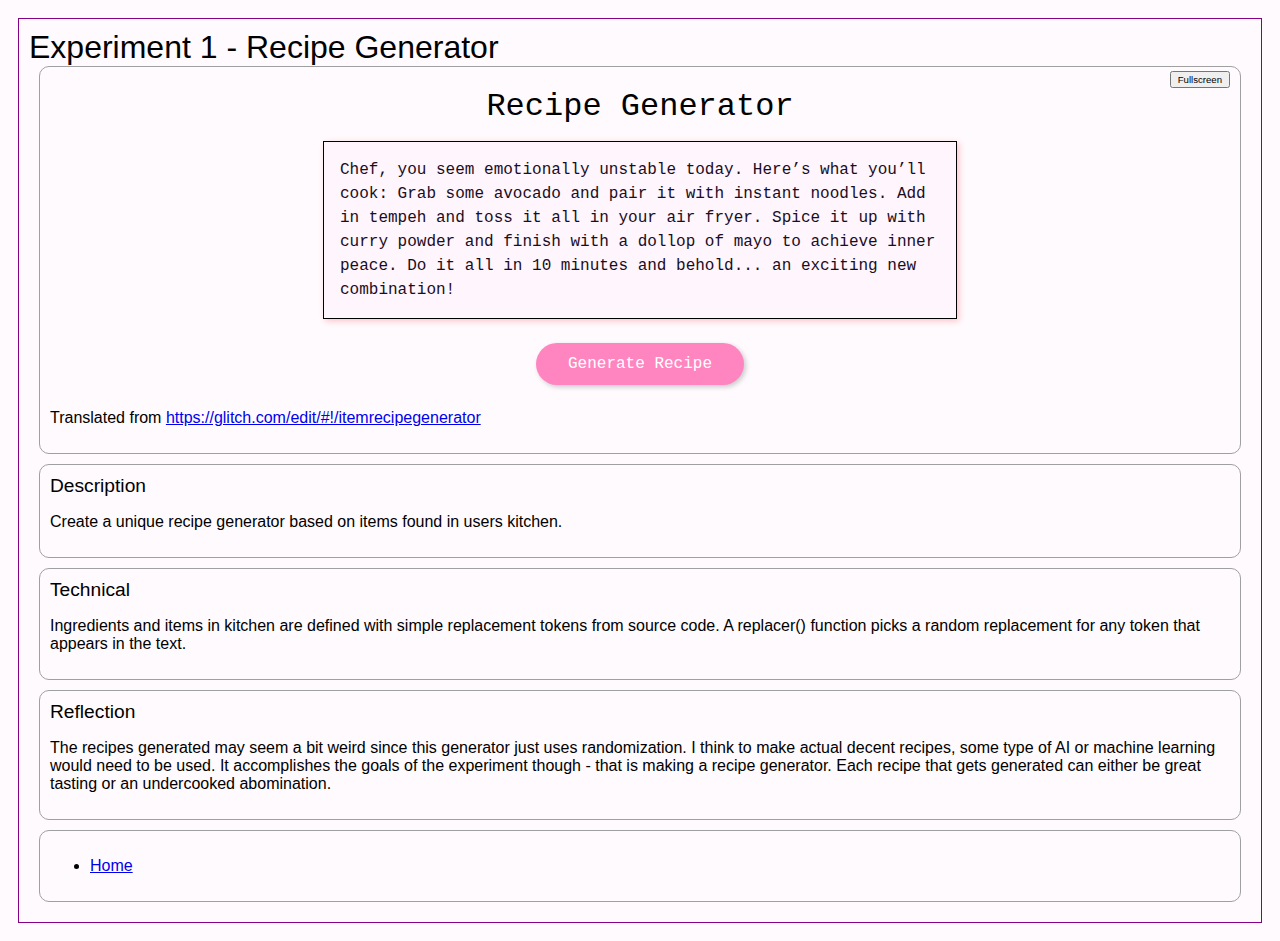
<file: experiment1/index.html>
<!DOCTYPE html>
<html>
<head>
	<!-- This title is used for tabs and bookmarks -->
	<title>Experiment 1 - Recipe Generator</title>

	<!-- Use UTF character set, a good idea with any webpage -->
	<meta charset="UTF-8" />
	<!-- Set viewport so page remains consistently scaled w narrow devices -->
	<meta name="viewport" content="width=device-width, initial-scale=1.0" />

	<!-- Include CSS file, including a site-wide CSS and for this particular page -->
	<link rel="stylesheet" type="text/css" href="../css/site.css">
	<link rel="stylesheet" type="text/css" href="css/style.css">

	<!-- Load jQuery library -->
	<script src="https://code.jquery.com/jquery-3.7.1.min.js"
        integrity="sha256-/JqT3SQfawRcv/BIHPThkBvs0OEvtFFmqPF/lYI/Cxo="
        crossorigin="anonymous"></script>
		
	<!-- Link to javascript files - DEFER waits until all elements are rendered -->
    <script type="text/javascript" src="../js/site.js" DEFER></script>
	<!-- Use me for a JavaScript OOP Project -->
	<script type="text/javascript" src="./js/project.js" DEFER></script>
	
</head>
<body>
	<!-- Style this page by changing the CSS in ../css/site.css or css/experiment.css -->
	<main id="content">
		<section>

			<h1>Experiment 1 - Recipe Generator</h1>

			<div class="minor-section" style="padding-top: 0; margin-top: 0;">
				<!-- canvas container is hidden or empty, so removing visual space -->
				<div id="canvas-container" style="display: none;"></div>
				<div class="fullscreen-box">
				  <button id="fullscreen">Fullscreen</button>
				</div>
			  
				<!-- Recipe Generator UI -->
				<h1>
				  <div id="header">Recipe Generator</div>
				</h1>
				<div id="box"></div>
				<button id="clicker">Generate Recipe</button>
				<p>Translated from <a href="https://glitch.com/edit/#!/itemrecipegenerator" target="_blank">https://glitch.com/edit/#!/itemrecipegenerator</a></p>
	
			  </div>
			  
			  <!-- Inline styles for Recipe Generator -->
			<style>
				body {
				  font-family: 'Courier New', monospace;
				  background-color: #fffafd;
				}
				#header {
				  font-family: 'Courier New', monospace;
				  text-align: center;
				}
			  
				#box {
				  font-family: 'Courier New', monospace;
				  color: #1a0d1f;
				  border: thin solid black;
				  padding: 1em;
				  margin: 1em auto;
				  max-width: 600px;
				  box-shadow: 2px 2px 6px pink;
				  background: #fff5fc;
				  line-height: 1.5;
				}
			  
				#clicker {
				  display: block;
				  margin: 1.5em auto;
				  padding: 0.75em 2em;
				  font-size: 1rem;
				  font-family: 'Courier New', monospace;
				  background-color: #ff85c1;
				  color: white;
				  border: none;
				  border-radius: 25px;
				  cursor: pointer;
				  box-shadow: 2px 2px 5px rgba(0, 0, 0, 0.2);
				  transition: background-color 0.3s ease, transform 0.2s ease;
				}
			  
				#clicker:hover {
				  background-color: #ff5aa3;
				  transform: scale(1.03);
				}
				
			</style>

			<div class="minor-section">
				<h2>Description</h2>
				<p>Create a unique recipe generator based on items found in users kitchen.</p>
			</div>

			<div class="minor-section">
				<h2>Technical</h2>
				<p>Ingredients and items in kitchen are defined with simple replacement tokens from source code. A replacer() function picks a random replacement for any token that appears in the text.</p>
			</div>

			<div class="minor-section">
				<h2>Reflection</h2>
				<p>The recipes generated may seem a bit weird since this generator just uses randomization. I think to make actual decent recipes, some type of AI or machine learning would need to be used. It accomplishes the goals of the experiment though - that is making a recipe generator. Each recipe that gets generated can either be great tasting or an undercooked abomination. </p>
			</div>

		</section>
		<nav id="links" class="minor-section">
			<!-- Put link back to homepage here. -->
            <ul>
                <li><a href="../index.html">Home</a></li>
            </ul>
		</nav>
	</main>
</body>
</html>
</file>
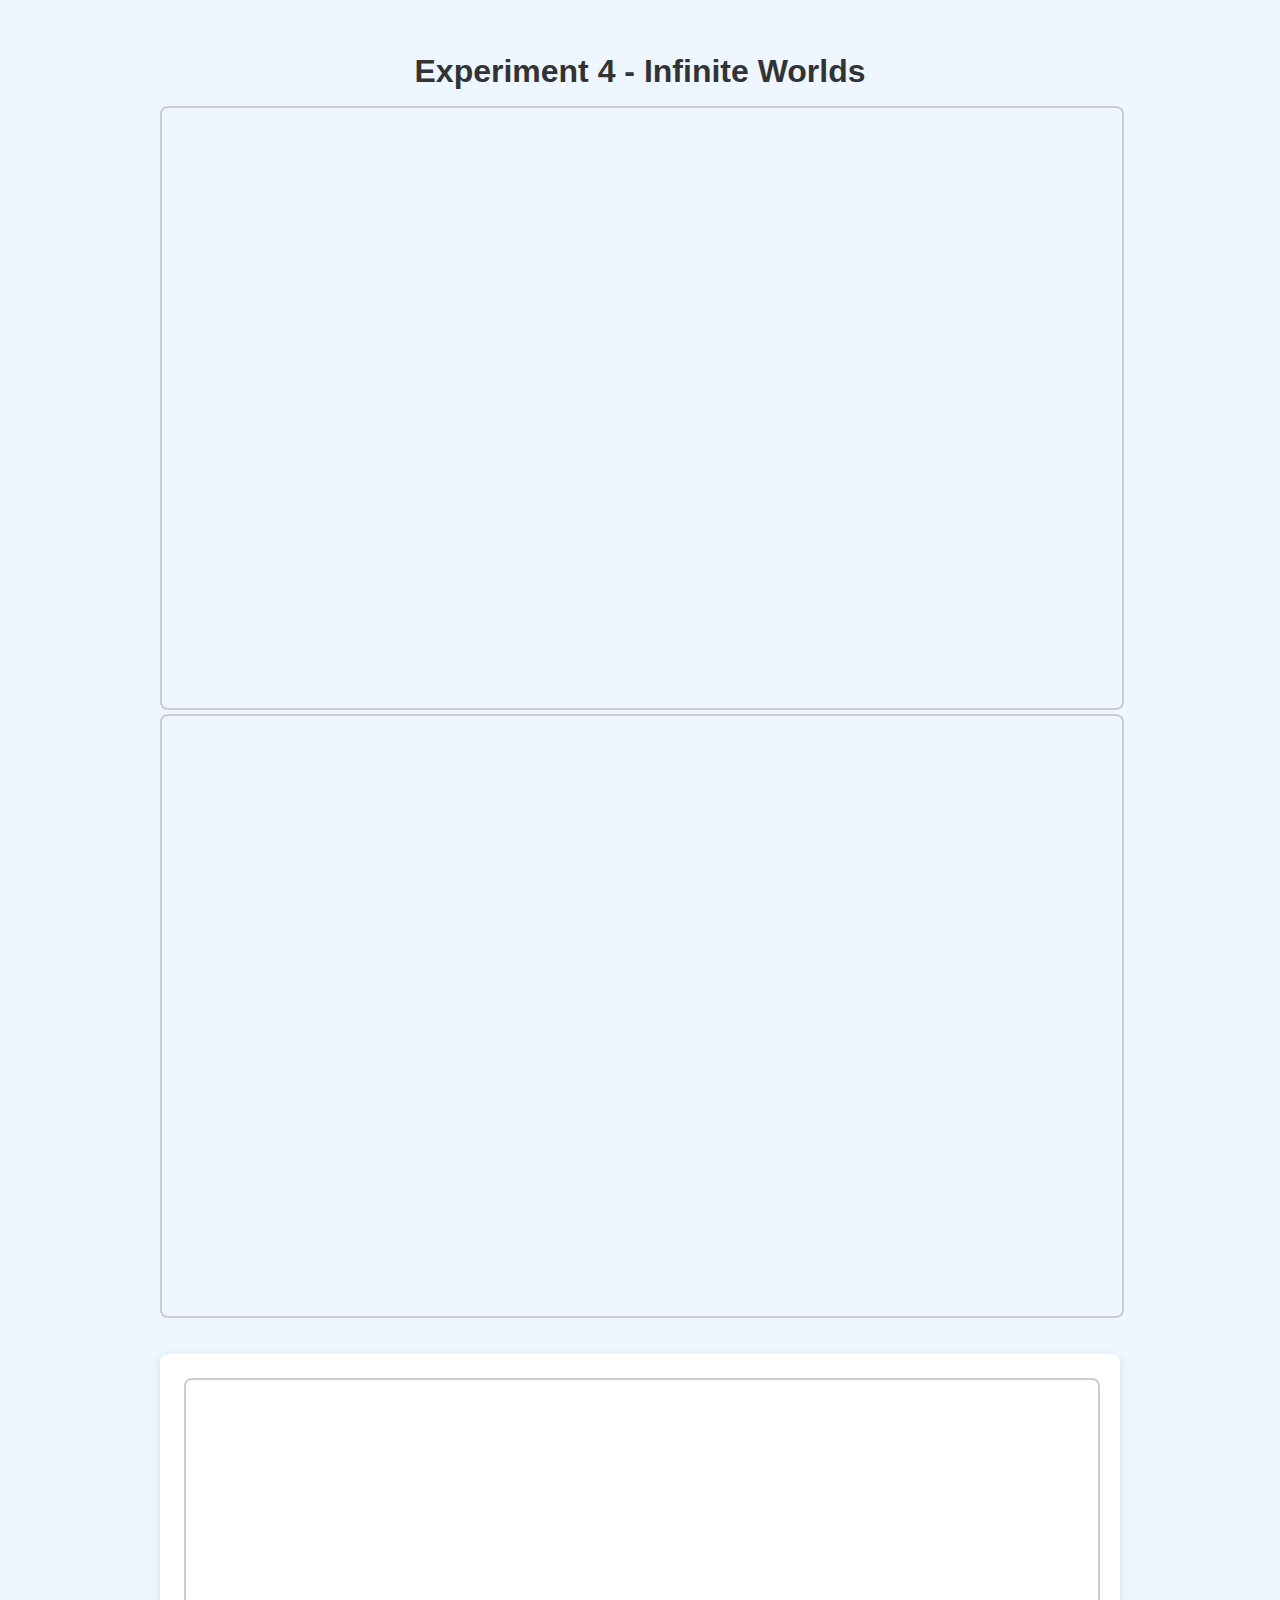
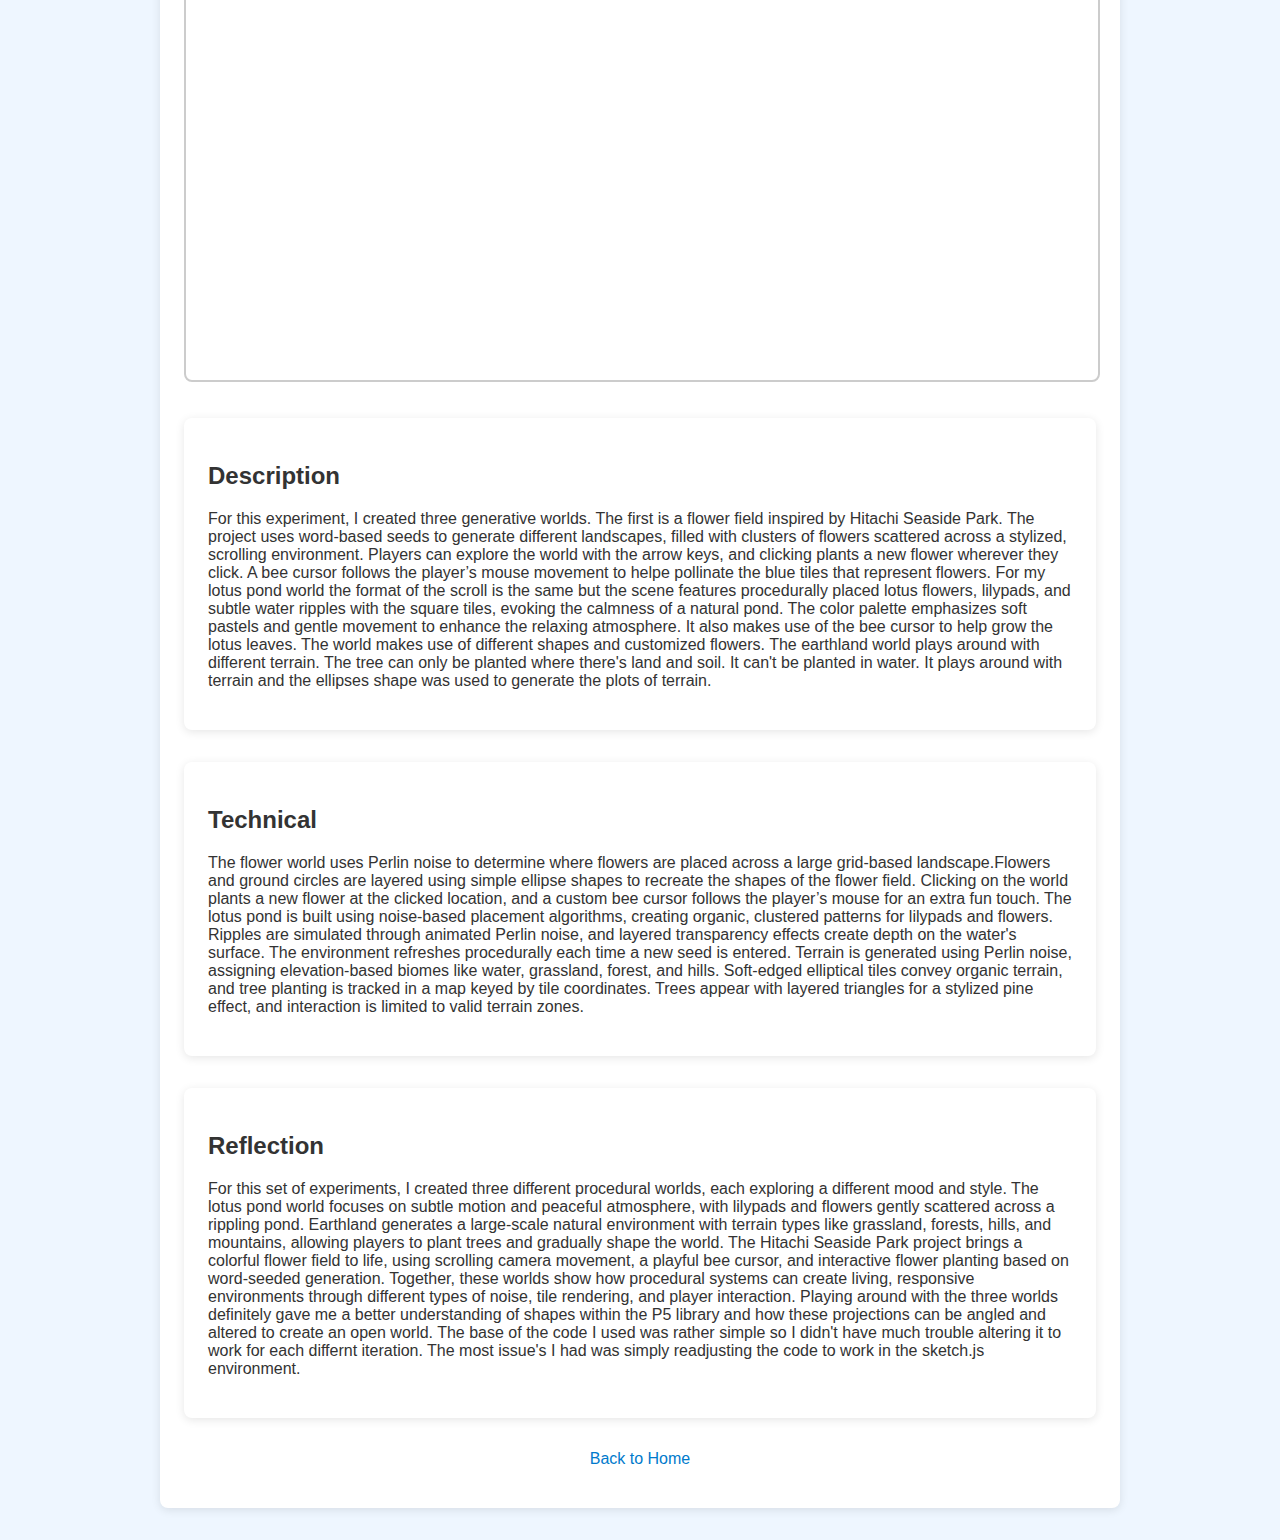
<file: experiment4/index.html>
<!DOCTYPE html>
<html lang="en">
<head>
  <meta charset="UTF-8" />
  <title>Experiment 4 - Hitachi Seaside Park</title>
  <meta name="viewport" content="width=device-width, initial-scale=1.0" />

  <style>
    body {
      font-family: "Segoe UI", sans-serif;
      margin: 0;
      padding: 0;
      background-color: #eef6ff;
      color: #333;
    }

    main {
      max-width: 960px;
      margin: auto;
      padding: 2rem;
    }

    h1 {
      text-align: center;
      font-size: 2rem;
      margin-bottom: 1rem;
    }

    #container {
      background: #ffffff;
      padding: 1rem;
      border-radius: 8px;
      box-shadow: 0 2px 10px rgba(0, 0, 0, 0.1);
      display: flex;
      flex-direction: column;
      align-items: center;
      gap: 1rem;
    }

    iframe {
      width: 100%;
      height: 600px;
      border: 2px solid #ccc;
      border-radius: 8px;
    }

    .minor-section {
      background: #ffffff;
      padding: 1.5rem;
      margin-top: 2rem;
      border-radius: 8px;
      box-shadow: 0 2px 10px rgba(0, 0, 0, 0.1);
    }

    nav {
      margin-top: 2rem;
      text-align: center;
    }

    nav ul {
      list-style: none;
      padding: 0;
    }

    nav ul li {
      margin: 0.5rem 0;
    }

    nav ul li a {
      color: #007acc;
      text-decoration: none;
    }

    nav ul li a:hover {
      text-decoration: underline;
    }
  </style>
</head>

<body>
  <main>
    <h1>Experiment 4 - Infinite Worlds </h1>

    <div id="container1">
      <iframe src="https://hitachiseasidepark.glitch.me" title="Hitachi Seaside Park Project" allowfullscreen></iframe>
    </div>
    </section>

    <div id="container2">
      <iframe src="https://lotuspond.glitch.me" title="Hitachi Seaside Park Project" allowfullscreen></iframe>
    </div>
    <section class="minor-section">

      <div id="container3">
        <iframe src="https://earthland.glitch.me" title="Hitachi Seaside Park Project" allowfullscreen></iframe>
      </div>
      <section class="minor-section">
        

      <h2>Description</h2>
      <p>
        For this experiment, I created three generative worlds. 
        
        The first is a flower field inspired by Hitachi Seaside Park. 
        The project uses word-based seeds to generate different landscapes, filled with clusters of flowers 
        scattered across a stylized, scrolling environment. Players can explore the world with the arrow keys, 
        and clicking plants a new flower wherever they click. A bee cursor follows the player’s mouse movement to helpe
        pollinate the blue tiles that represent flowers. 

        For my lotus pond world the format of the scroll is the same but the scene features procedurally placed lotus flowers, lilypads, 
        and subtle water ripples with the square tiles, evoking the calmness of a natural pond. The color palette emphasizes soft pastels and 
        gentle movement to enhance the relaxing atmosphere. It also makes use of the bee cursor to help grow the lotus leaves. The world makes use of different shapes 
        and customized flowers. 

        The earthland world plays around with different terrain. The tree can only be planted where there's land and soil. It can't be planted in water. It plays around with terrain 
        and the ellipses shape was used to generate the plots of terrain.
      </p>
    </section>

    <section class="minor-section">
      <h2>Technical</h2>
      <p>
        The flower world uses Perlin noise to determine where flowers are placed across a large grid-based landscape.Flowers and ground circles are layered using simple ellipse 
        shapes to recreate the shapes of the flower field. Clicking on the world plants a new flower at the clicked location, and a custom bee cursor follows the player’s mouse 
        for an extra fun touch. 

        The lotus pond is built using noise-based placement algorithms, creating organic, clustered patterns for lilypads and flowers. 
        Ripples are simulated through animated Perlin noise, and layered transparency effects create depth on the water's surface. 
        The environment refreshes procedurally each time a new seed is entered.

        Terrain is generated using Perlin noise, assigning elevation-based biomes like water, grassland, forest, and hills. 
        Soft-edged elliptical tiles convey organic terrain, and tree planting is tracked in a map keyed by tile coordinates. 
        Trees appear with layered triangles for a stylized pine effect, and interaction is limited to valid terrain zones.
      </p>
    </section>

    <section class="minor-section">
      <h2>Reflection</h2>
      <p>
        For this set of experiments, I created three different procedural worlds, each exploring a different mood and style. The lotus pond world focuses on subtle motion and peaceful atmosphere, 
        with lilypads and flowers gently scattered across a rippling pond. Earthland generates a large-scale natural environment with terrain types like grassland, forests, hills, and mountains, 
        allowing players to plant trees and gradually shape the world. The Hitachi Seaside Park project brings a colorful flower field to life, using scrolling camera movement, a playful bee cursor, 
        and interactive flower planting based on word-seeded generation. Together, these worlds show how procedural systems can create living, responsive environments through different types of noise, 
        tile rendering, and player interaction. Playing around with the three worlds definitely gave me a better understanding of shapes within the P5 library and how these projections can be angled
        and altered to create an open world. The base of the code I used was rather simple so I didn't have much trouble altering it to work for each differnt iteration. The most issue's I had was 
        simply readjusting the code to work in the sketch.js environment. 
      </p>
    </section>

    <nav>
      <ul>
        <li><a href="../index.html">Back to Home</a></li>
      </ul>
    </nav>
  </main>
</body>
</html>
</file>
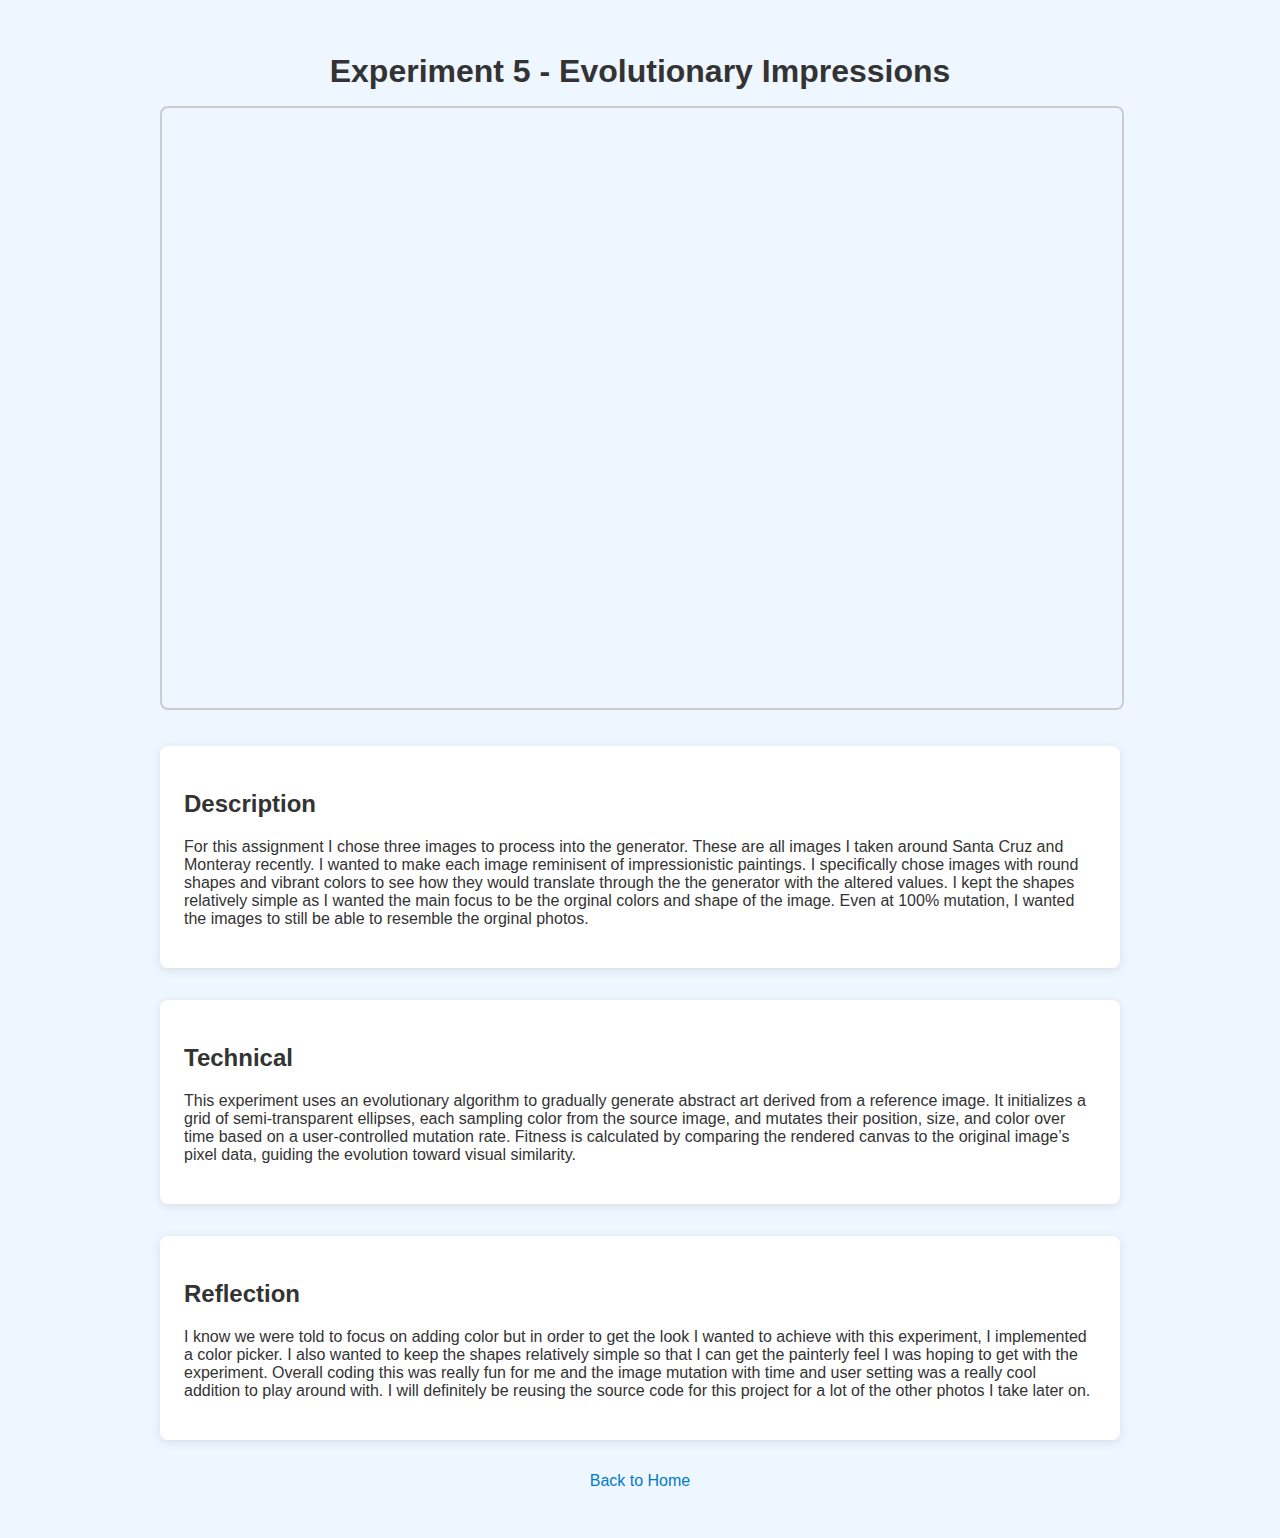
<file: experiment5/index.html>
<!DOCTYPE html>
<html lang="en">
<head>
  <meta charset="UTF-8" />
  <title>Experiment 4 - Hitachi Seaside Park</title>
  <meta name="viewport" content="width=device-width, initial-scale=1.0" />

  <style>
    body {
      font-family: "Segoe UI", sans-serif;
      margin: 0;
      padding: 0;
      background-color: #eef6ff;
      color: #333;
    }

    main {
      max-width: 960px;
      margin: auto;
      padding: 2rem;
    }

    h1 {
      text-align: center;
      font-size: 2rem;
      margin-bottom: 1rem;
    }

    #container {
      background: #ffffff;
      padding: 1rem;
      border-radius: 8px;
      box-shadow: 0 2px 10px rgba(0, 0, 0, 0.1);
      display: flex;
      flex-direction: column;
      align-items: center;
      gap: 1rem;
    }

    iframe {
      width: 100%;
      height: 600px;
      border: 2px solid #ccc;
      border-radius: 8px;
    }

    .minor-section {
      background: #ffffff;
      padding: 1.5rem;
      margin-top: 2rem;
      border-radius: 8px;
      box-shadow: 0 2px 10px rgba(0, 0, 0, 0.1);
    }

    nav {
      margin-top: 2rem;
      text-align: center;
    }

    nav ul {
      list-style: none;
      padding: 0;
    }

    nav ul li {
      margin: 0.5rem 0;
    }

    nav ul li a {
      color: #007acc;
      text-decoration: none;
    }

    nav ul li a:hover {
      text-decoration: underline;
    }
  </style>
</head>

<body>
  <main>
    <h1>Experiment 5 - Evolutionary Impressions </h1>

    <div id="container1">
      <iframe src="https://evolutionaryimpressions-jahliang.glitch.me" title="Evolutionary Impression" allowfullscreen></iframe>
    </div>
    <section class="minor-section">
      <h2>Description</h2>
      <p>
       For this assignment I chose three images to process into the generator. These are all images I taken around Santa Cruz and Monteray recently. I wanted to make
       each image reminisent of impressionistic paintings. I specifically chose images with round shapes and vibrant colors to see how they would translate through the 
       the generator with the altered values. I kept the shapes relatively simple as I wanted the main focus to be the orginal colors and shape of the image. Even at 
       100% mutation, I wanted the images to still be able to resemble the orginal photos. 
      </p>
    </section>

    <section class="minor-section">
      <h2>Technical</h2>
      <p>
        This experiment uses an evolutionary algorithm to gradually generate abstract art derived from a reference image. It initializes a grid of semi-transparent ellipses, 
        each sampling color from the source image, and mutates their position, size, and color over time based on a user-controlled mutation rate. Fitness is calculated by comparing 
        the rendered canvas to the original image’s pixel data, guiding the evolution toward visual similarity.
      </p>
    </section>

    <section class="minor-section">
      <h2>Reflection</h2>
      <p>
        I know we were told to focus on adding color but in order to get the look I wanted to achieve with this experiment, I implemented a color picker. I also wanted to 
        keep the shapes relatively simple so that I can get the painterly feel I was hoping to get with the experiment. Overall coding this was really fun for me 
        and the image mutation with time and user setting was a really cool addition to play around with. I will definitely be reusing the source code for this project for 
        a lot of the other photos I take later on.  

      </p>
    </section>

    <nav>
      <ul>
        <li><a href="../index.html">Back to Home</a></li>
      </ul>
    </nav>
  </main>
</body>
</html>
</file>
<file: css/site.css>
h1, h2 {
  margin: 0;
  padding: 0;
  /* font-size: 1.2em; */
  font-weight: lighter;
}

#content {
  width: calc(100% - 30px);
  margin: 10px;080;
  padding: 10px;
  border: solid 1px #808;
  font-family: sans-serif;
}

.minor-section {
  margin: 10px;
  padding: 10px;
  border: solid 1px #A0A0A0;
  border-radius: 10px;
}

.minor-section h2 {
  font-size: 1.2em;
}

/* Set the image to be responsive */
.image-wrapper img {
  max-width: 100%;
  height: auto;
}

/* Set the canvas element to be the full size of the container */
canvas {
  width: 100%;
  height: 100%;
}

.fullscreen-box {
  display: flex;
  justify-content: flex-end; /* Aligns the button to the right */
  margin-top: 0.25em;
}

.fullscreen-box button {
  font-size: 0.6em;
}

body.is-fullscreen #canvas-container {
  position: fixed; /* Use 'fixed' instead of 'absolute' to ensure it covers the entire screen */
  top: 0;
  left: 0; /* Add 'left: 0' to align it properly to the top-left corner */
  width: 100vw !important;
  height: 100vh !important;
  margin: 0; /* Remove any default margins */
  z-index: 1000; /* Ensure it's above other content */
}
</file>
<file: experiment1/css/style.css>
/* style.css */

/* Set the canvas element to be the full size of the container */
canvas {
    width: 100%;
    height: 100%;
}

/* Center the canvas element on the page */
body {
    display: flex;
    justify-content: center;
    align-items: center;
}

#canvas-container {
    width: 100%;
    height: 600px;
}
</file>
